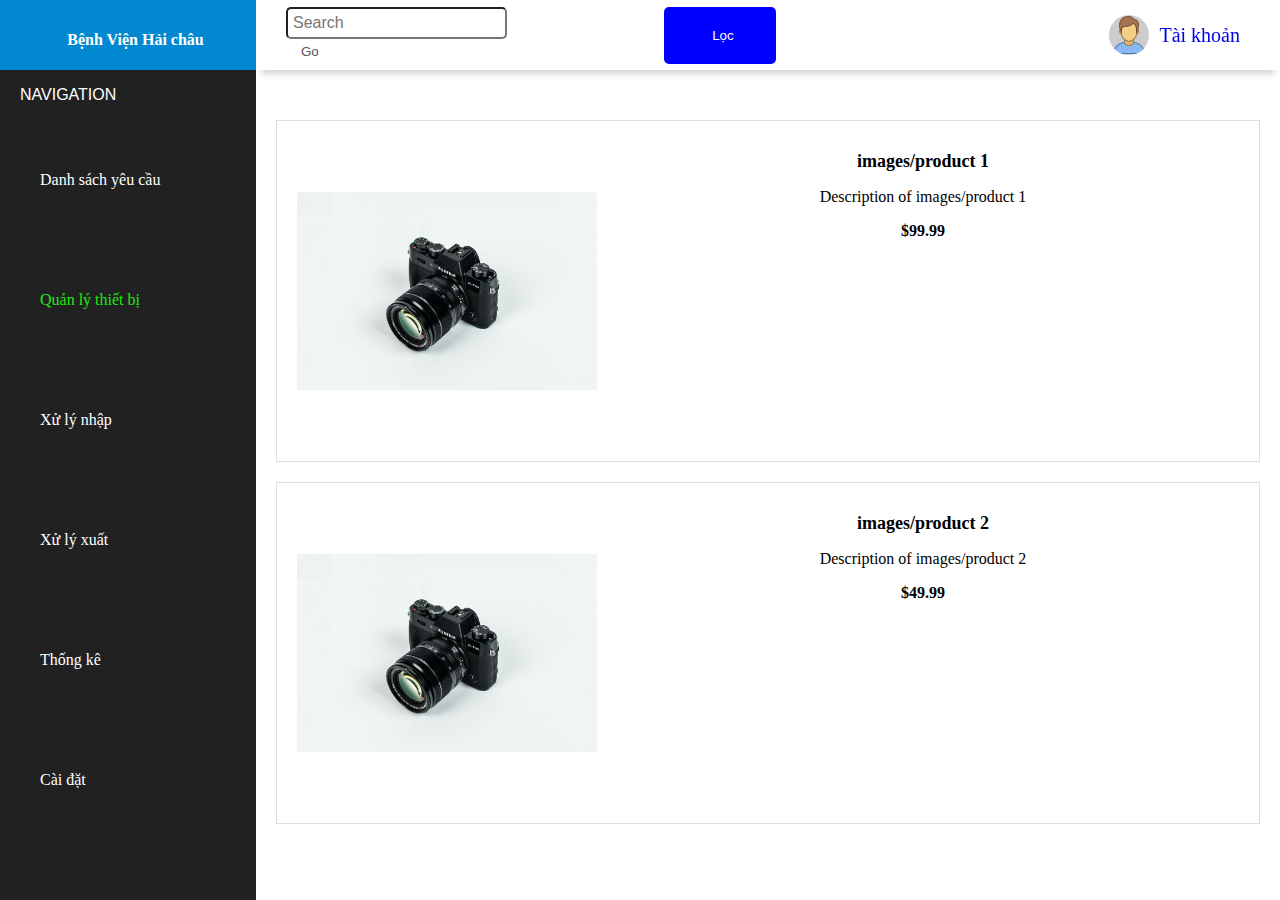
<file: index-2.html>
<!DOCTYPE html>
<html>

<head>
    <title>Trang web của tôi</title>
    <link rel="stylesheet" type="text/css" href="css/style.css">
    <link href="https://cdn.jsdelivr.net/npm/bootstrap@5.0.2/dist/css/bootstrap.min.css" rel="stylesheet" integrity="sha384-EVSTQN3/azprG1Anm3QDgpJLIm9Nao0Yz1ztcQTwFspd3yD65VohhpuuCOmLASjC" crossorigin="anonymous">
    <script src="https://cdn.jsdelivr.net/npm/bootstrap@5.0.2/dist/js/bootstrap.bundle.min.js" integrity="sha384-MrcW6ZMFYlzcLA8Nl+NtUVF0sA7MsXsP1UyJoMp4YLEuNSfAP+JcXn/tWtIaxVXM" crossorigin="anonymous"></script>
</head>

<body>
    <div class="container-1">
        <div class="sidebar">
            <div class="logo-edit">
                <p>Bệnh Viện Hải châu</p>
            </div>
            <ul class="list-unstyled">
                <div class="section">NAVIGATION</div>
                <li><a href="index.html"><i class='bx bx-list-ul' ></i>Danh sách yêu cầu</a></li>
                <li><a href="index-2.html" style="color: rgb(30, 233, 16);"><i class="ri-file-list-line"></i>Quản lý thiết bị</a></li>
                <li><a href="#"><i class='bx bxs-add-to-queue'></i>Xử lý nhập</a></li>
                <li><a href="#"><i class="ri-file-reduce-fill"></i>Xử lý xuất</a></li>
                <li><a href="#"><i class="ri-bar-chart-box-fill"></i>Thống kê</a></li>
                <li><a href="#"><i class='bx bx-cog'></i>Cài đặt</a></li>
            </ul>
        </div>
        <div class="content">
            <div class="header">
                <div class="search-header">
                    <div class="input-search">
                        <div class="input-group">
                            <input type="text" class="form-control" placeholder="Search">
                            <div class="input-group-append">
                                <button class="btn btn-success" type="submit">Go</button>
                            </div>
                        </div>
                    </div>
                    <button id="filter-header"><i class='bx bx-filter-alt'></i>Lọc</button>
                </div>
                <div class="main">
                    <a href="#" class="notification"><i class='bx bxs-bell-ring'></i></a>
                    <div class="account-user">
                        <img src="images/person.png" alt="" class="">
                        <a href="#"></i>Tài khoản</a>
                    </div>
                </div>
            </div>
            <div class="product-list">

                <div class="product-item">
                    <img src="images/product.jpg" alt="images/product 1">
                    <h2>images/product 1</h2>
                    <p>Description of images/product 1</p>
                    <p>$99.99</p>
                </div>
                <div class="product-item">
                    <img src="images/product.jpg" alt="images/product 2">
                    <h2>images/product 2</h2>
                    <p>Description of images/product 2</p>
                    <p>$49.99</p>
                </div>

            </div>
        </div>
    </div>


</body>

</html>
</file>
<file: css/style.css>
body {
  margin: 0;
  padding: 0;
}


/* ------------------------------------------------------------ SLIDE-BAR ---------------------------------------------------------*/

.logo-edit {
  color: #ffffff;
  background-color: #0288d1;
  width: 100%;
  height: 70px;
  top: 0;
  justify-content: center;
  align-items: center;
  display: flex;
  box-shadow: 0px 10px 6px -6px rgba(48, 47, 47, 0.2);
}
.logo-edit p{
  padding-left: 15px;
  padding-top: 10px;
  font-weight: bold;
}

.logo-edit img{
  max-width:55px;
  height: auto;
  margin-left:-45px;
}
ul.list-unstyled li a {
  text-decoration: none;
  color: rgb(255, 255, 255);
  border-bottom: none;
}

ul.list-unstyled li a i{
  padding-right:20px;
}

ul.list-unstyled li a:hover{
  padding-right:20px;
  color: rgb(43, 255, 20);
}

.section {
  background-color: #212121;
  color: #ffffff;
  height: 50px;
  align-items: center;
  display: flex;
  padding-left: 20px;
  font-family: roboto, sans-serif;
}

li a img {
  display: block;
  max-width: 100%;
  height: auto;
  margin: 0 auto;
}

li a {
  color: #fff;
  text-decoration: none;
  display: block;
  width: 100%;
  text-align: left;
}

.sidebar {
  position: fixed;
  top: 0;
  left: 0;
  width: 20%;
  position: fixed;
  height: 100%;
  background-color: #212121;

}

.container-1 {
  display: flex;
  flex-direction: row;
}

ul {
  margin: 0;
  padding: 0;
}

#btn-add, #btn-cancel {
  width: 100px;
}

.form-group {
  margin-bottom: 20px;
}

li {
  padding: 20px;
  background-color: #212121;
  margin-left: 0;
  list-style: none;
  height: 80px;
  flex: 1;
  display: flex;
  align-items: center;
}

li:hover {
  border-left: 3px solid orange;

}

.form-group label {
  font-size: 1.2rem;
}

.item_logo {
  height: 100%;
}

.product-item {
  width: 100%;
  box-sizing: border-box;
  border: 1px solid #ddd;
  padding: 20px;
  text-align: center;
  display: block;
}

.product-item img {
  object-fit: contain;
  width: 300px;
  height: 300px;
  float: left;
  margin-right: 10px;
}

.product-item .product-info {
  float: right;
  text-align: right;
}

.product-item h2 {
  margin-top: 10px;
  margin-bottom: 5px;
  font-size: 18px;
}

.product-item p {
  margin-bottom: 10px;
}

.product-item p:last-child {
  font-weight: bold;
}

/* ------------------------------------------------------------ CONTENT ---------------------------------------------------------*/

.content {
  width: 80%;
  margin-left: 20%;
}

.header {
  position: fixed;
  top: 0;
  width: 80%;
  background-color: #ffffff;
  z-index: 1000;
  display: flex;
  justify-content: space-between;
  transition: all .50s;
  align-items: center;
  height: 70px;
  box-shadow: 0px 10px 6px -6px rgba(48, 47, 47, 0.2);
}

.search-header {
  display: flex;
  padding-left: 30px;
  width: 50%;
}

.input-search{
  width: 70%;
}

#filter-header{
  width: 112px;
  margin-left: 20px;
  background: blue;
  color: white;
  border-radius: 5px;

}
#filter-header i{
  padding-right: 5px;
}

input.form-control {
  padding-left: 15px;
  font-size: 16px;
}

.main {
  display: flex;
  align-items: center;
  padding-right: 40px;
}

.notification {
  width: 100px;
  text-align: left;
  margin-bottom: -2px;
  font-size: 20px;
}

.notification i{
  font-size: 27px;
  margin-bottom: -10px;
  padding-top:5px ;
}

.account-user img{
  width: 40px;
  height: 40px;
  border-radius: 50%;
  background-color: #ccc;
  margin-right: 10px;
}

.account-user a{
  text-decoration: none;
}

.account-user {
  text-decoration: none;
  display: flex;
  align-items: center;
  justify-content: center;
  font-size: 20px;
}
.account-user i{
  font-size: 35px;
  display: flex;
  align-items: center;
  justify-content: center;
  padding-right: 10px;
  margin-bottom: -3px;
}


input[type="text"] {
  padding: 5px;
  border-radius: 5px;
}

button {
  padding: 5px 10px;
  border-radius: 5px;
  border: none;
  margin-left: 5px;
  background-color: #fff;
  color: #555;
}
.account {
  padding: 5px 10px;
  border-radius: 5px;
  background-color: #fff;
  color: #555;
}

/* ------------------------------------------------------------ PRODUCT LIST ---------------------------------------------------------*/

.product-list {
  padding-left: 20px;
  padding-right: 20px;
  margin-top: 120px;
  display: flex;
  flex-wrap: wrap;
  gap: 20px;
}
</file>
